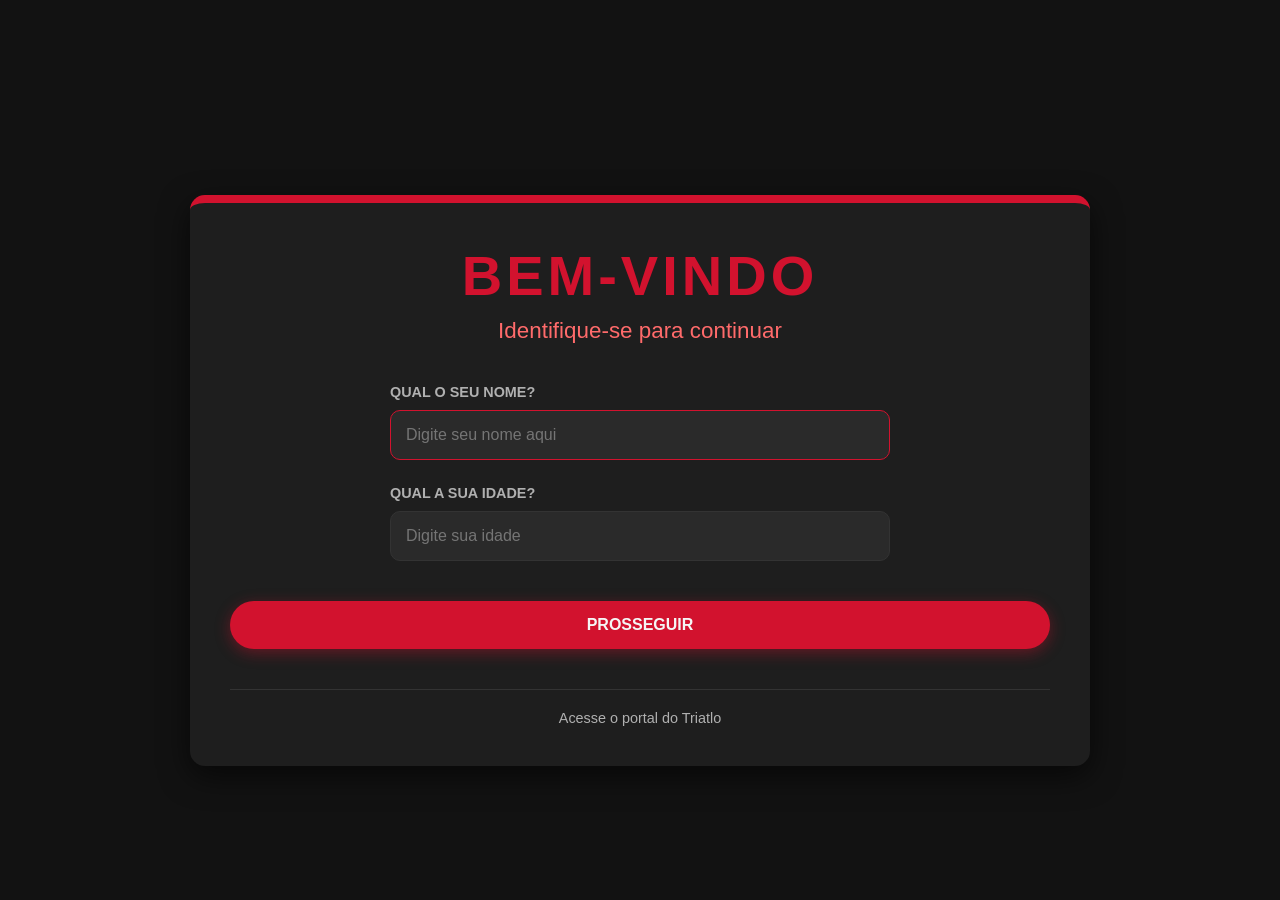
<file: acesso.html>
<!DOCTYPE html>
<html lang="pt-br">
<head>
    <meta charset="UTF-8">
    <meta name="viewport" content="width=device-width, initial-scale=1.0">
    <link rel="stylesheet" href="style.css">
    <link rel="shortcut icon" href="pngwing.com.ico" type="image/x-icon">
    <title>Acesso - Triatlo</title>
</head>
<body>
    <div class="container">
        <header>
            <h1>BEM-VINDO</h1>
            <h2>Identifique-se para continuar</h2>
        </header>

        <main class="login-form">
            <div class="input-group">
                <label for="nome">Qual o seu nome?</label>
                <input type="text" id="nome" placeholder="Digite seu nome aqui" required>
            </div>
            
            <div class="input-group">
                <label for="idade">Qual a sua idade?</label>
                <input type="number" id="idade" placeholder="Digite sua idade" required>
            </div>

            <nav id="modalidades">
                <ul class="horizontal-list">
                    <li><a href="#" id="btnProsseguir" onclick="salvarAcesso(event)">Prosseguir</a></li>
                </ul>
            </nav>
        </main>

        <footer>
            <p>Acesse o portal do Triatlo</p>
        </footer>
    </div>

    <!-- Script Universal -->
    <script src="index.js"></script>
</body>
</html>
</file>
<file: style.css>
/* 
   ============================================================
   ESTILO DEFINITIVO TRIATHLON - STYLE1
   Design Moderno, Tema Escuro e Paleta Ironman
   ============================================================
*/

/* Reset e Configurações Globais */
* {
    margin: 0;
    padding: 0;
    box-sizing: border-box;
    font-family: 'Segoe UI', Tahoma, Geneva, Verdana, sans-serif;
}

:root {
    --primary-red: #D2122E;
    --dark-red: #8B0000;
    --bg-dark: #121212;
    --card-dark: #1E1E1E;
    --card-hover: #2A2A2A;
    --text-light: #F5F5F5;
    --text-secondary: #B0B0B0;
    --border-color: #333;
}

body {
    position: relative;
    background: var(--bg-dark);
    color: var(--text-light);
    display: flex;
    flex-direction: column;
    justify-content: center;
    align-items: center;
    min-height: 100vh;
    padding: 100px 20px 40px;
}

/* ============================================================
   SISTEMA DE BACKGROUND (CARROSSEL & FIXO)
   ============================================================ */
.bg-slideshow, .page-bg-container {
    position: fixed;
    top: 0;
    left: 0;
    width: 100%;
    height: 100%;
    z-index: -1;
    overflow: hidden;
}

.bg-img, .page-bg-image {
    position: absolute;
    top: 0;
    left: 0;
    width: 100%;
    height: 100%;
    object-fit: cover;
    filter: brightness(0.4) blur(2px); 
    transform: scale(1.05);
}

.bg-img { opacity: 0; animation: slideshowAnim 20s infinite; }
.page-bg-image { opacity: 0.6; }

.bg-overlay {
    position: absolute;
    top: 0;
    left: 0;
    width: 100%;
    height: 100%;
    background: rgba(0, 0, 0, 0.6);
    z-index: 1;
}

.bg-img-1 { animation-delay: 0s; }
.bg-img-2 { animation-delay: 5s; }
.bg-img-3 { animation-delay: 10s; }
.bg-img-4 { animation-delay: 15s; }

@keyframes slideshowAnim {
    0% { opacity: 0; transform: scale(1); }
    5% { opacity: 1; }
    25% { opacity: 1; }
    30% { opacity: 0; transform: scale(1.05); }
    100% { opacity: 0; }
}

/* ============================================================
   COMPONENTES DE LAYOUT
   ============================================================ */

/* Saudação no Topo */
.welcome-msg-top {
    position: absolute;
    top: 30px;
    left: 50%;
    transform: translateX(-50%);
    background-color: rgba(210, 18, 46, 0.1);
    padding: 12px 30px;
    border-radius: 50px;
    border: 1px solid rgba(210, 18, 46, 0.3);
    text-align: center;
    z-index: 1000;
}

.welcome-msg-top p { margin: 0; color: var(--text-light); font-size: 1.1rem; }
.welcome-msg-top strong { color: var(--primary-red); }

/* Container Principal (Card) */
.container {
    background: var(--card-dark);
    width: 100%;
    max-width: 900px;
    padding: 40px;
    border-radius: 15px;
    border-top: 8px solid var(--primary-red);
    box-shadow: 0 10px 30px rgba(0,0,0,.6);
    z-index: 10;
}

header { text-align: center; margin-bottom: 40px; }
header h1 { color: var(--primary-red); font-size: 3.5rem; letter-spacing: 4px; text-transform: uppercase; margin-bottom: 10px; }
header h2 { color: #ff6b6b; font-size: 1.4rem; font-weight: 400; margin-bottom: 20px; }

/* Imagens de Modalidade (Internas) */
.modalidade-img-container {
    width: 100%;
    margin: 20px 0 40px 0;
    border-radius: 12px;
    overflow: hidden;
    border: 3px solid var(--border-color);
    aspect-ratio: 16 / 9;
    background-color: var(--card-hover);
    box-shadow: 0 8px 20px rgba(0, 0, 0, 0.4);
    transition: border-color 0.3s ease;
}

.modalidade-img-container:hover { border-color: var(--primary-red); }
.modalidade-img { width: 100%; height: 100%; object-fit: cover; display: block; transition: transform 0.6s cubic-bezier(0.25, 0.46, 0.45, 0.94); }
.modalidade-img:hover { transform: scale(1.08); }

/* Conteúdo de Texto */
h3 {
    color: var(--primary-red);
    font-size: 1.8rem;
    margin: 30px 0 15px;
    border-left: 4px solid var(--primary-red);
    padding-left: 15px;
    text-transform: uppercase;
}

.description {
    color: var(--text-secondary);
    font-size: 1.05rem;
    line-height: 1.8;
    margin-bottom: 30px;
    text-align: justify;
}

/* Listas de Benefícios e Distâncias */
.benefits-list, .distances-list { list-style: none; margin-bottom: 30px; }
.benefits-list li, .distances-list li {
    background: rgba(255,255,255,.03);
    margin-bottom: 12px;
    padding: 15px;
    border-radius: 8px;
    border-left: 3px solid var(--primary-red);
    transition: .3s;
}
.benefits-list li:hover, .distances-list li:hover { background: var(--card-hover); }
.benefits-list li strong, .distances-list li strong { color: #ff6b6b; display: block; margin-bottom: 5px; }

/* Navegação (Botões) */
#modalidades { text-align: center; margin: 40px 0 30px; }
.horizontal-list { display: flex; justify-content: center; gap: 20px; list-style: none; }
.horizontal-list li { flex: 1; min-width: 150px; }
.horizontal-list li a {
    display: block;
    padding: 15px 25px;
    text-align: center;
    text-decoration: none;
    text-transform: uppercase;
    font-weight: bold;
    color: var(--text-light);
    background: var(--primary-red);
    border-radius: 50px;
    transition: .3s;
    box-shadow: 0 4px 15px rgba(210,18,46,.4);
}
.horizontal-list li a:hover { background: var(--dark-red); transform: translateY(-3px); box-shadow: 0 6px 20px rgba(139,0,0,.6); }

/* Formulário de Acesso */
.login-form { margin: 30px 0; text-align: center; }
.input-group { margin-bottom: 25px; text-align: left; max-width: 500px; margin-left: auto; margin-right: auto; }
.input-group label { display: block; margin-bottom: 10px; color: var(--text-secondary); font-weight: bold; font-size: 0.9rem; text-transform: uppercase; }
.input-group input {
    width: 100%; padding: 15px; background-color: var(--card-hover); border: 1px solid var(--border-color);
    border-radius: 10px; color: var(--text-light); font-size: 1rem; outline: none; transition: all 0.3s;
}
.input-group input:focus { border-color: var(--primary-red); }

/* Rodapé */
footer { text-align: center; margin-top: 40px; padding-top: 20px; border-top: 1px solid var(--border-color); color: var(--text-secondary); font-size: .9rem; }
footer strong { color: var(--primary-red); }
footer a { color: var(--primary-red); text-decoration: none; }

/* ============================================================
   SISTEMA DE INTERAÇÃO UNIFICADO (CURTIDAS & DESLIKES)
   ============================================================ */
.interaction-wrapper {
    position: fixed;
    bottom: 30px;
    right: 30px;
    z-index: 2000;
}

.interaction-box {
    display: flex;
    align-items: center;
    background: rgba(30, 30, 30, 0.9);
    padding: 10px 20px;
    border-radius: 50px;
    border: 1px solid var(--border-color);
    backdrop-filter: blur(10px);
    box-shadow: 0 8px 25px rgba(0, 0, 0, 0.6);
    transition: 0.3s;
}

.interaction-box:hover { border-color: var(--primary-red); }
.interaction-item { display: flex; align-items: center; gap: 10px; }
.interaction-divider { width: 1px; height: 25px; background: var(--border-color); margin: 0 15px; }
.counter { color: var(--text-light); font-weight: bold; font-size: 1.1rem; min-width: 25px; text-align: center; }

.btn-action {
    background: none; border: none; font-size: 1.4rem; cursor: pointer;
    transition: 0.3s cubic-bezier(0.175, 0.885, 0.32, 1.275);
    display: flex; align-items: center; justify-content: center;
}
.btn-action:hover:not(.disabled) { transform: scale(1.2); }
.btn-action.disabled { cursor: default; opacity: 0.3; filter: grayscale(1); }
.btn-like:hover:not(.disabled) { filter: drop-shadow(0 0 5px var(--primary-red)); }

/* Responsividade */
@media (max-width: 600px) {
    .container { padding: 20px; }
    header h1 { font-size: 2.5rem; }
    .horizontal-list { flex-direction: column; gap: 10px; }
    .welcome-msg-top { width: 90%; top: 20px; }
    .interaction-wrapper { right: 50%; transform: translateX(50%); bottom: 20px; }
}
</file>
